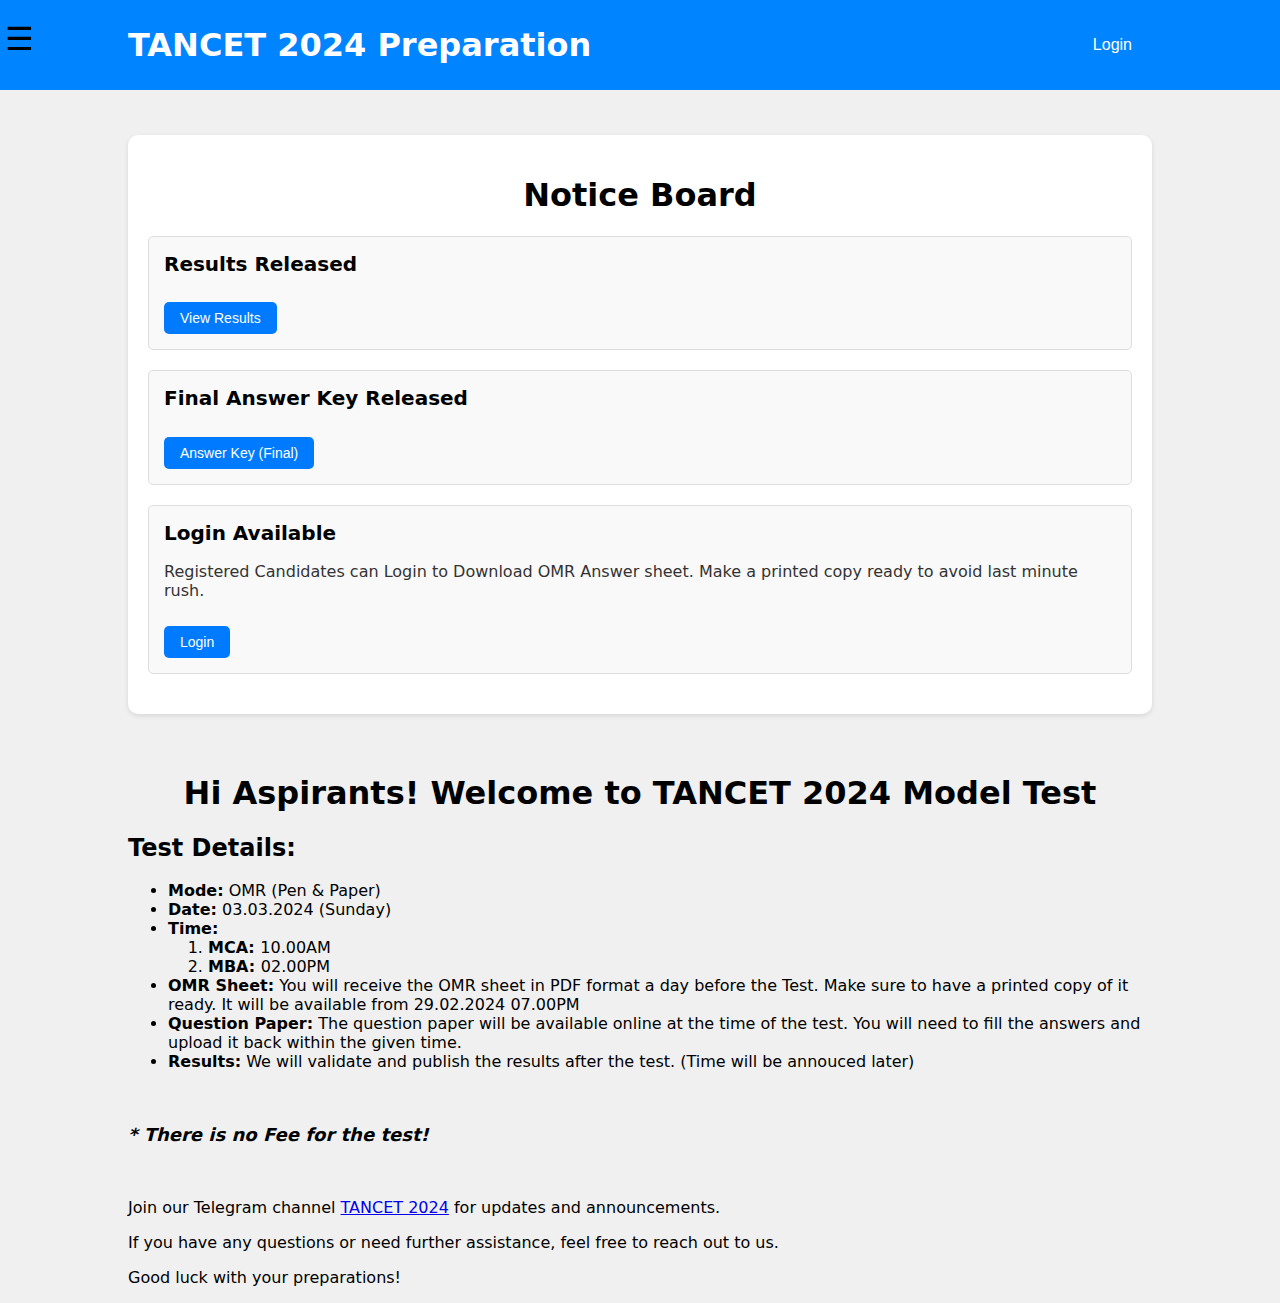
<file: index.html>
<!DOCTYPE html>
<html lang="en">
  <head>
    <meta charset="UTF-8" />
    <meta name="viewport" content="width=device-width, initial-scale=1.0" />
    <title>TANCET 2024 Preparation</title>
    <style>
      body {
        font-family: Arial, sans-serif;
        margin: 0;
        padding: 0;
        background-color: #f0f0f0;
      }

      .container {
        margin: 20px auto;
        background-color: #fff;
        border-radius: 10px;
        box-shadow: 0 2px 5px rgba(0, 0, 0, 0.1);
        padding: 20px;
      }

      h1 {
        text-align: center;
      }

      .notice {
        margin-bottom: 20px;
        padding: 15px;
        border: 1px solid #ddd;
        border-radius: 5px;
        background-color: #f9f9f9;
      }

      .notice h2 {
        margin-top: 0;
        font-size: 20px;
      }

      .notice p {
        margin-top: 5px;
        color: #333;
      }

      .notice .date {
        color: #777;
        font-size: 14px;
      }

      .btn {
        display: inline-block;
        padding: 8px 16px;
        margin-top: 10px;
        font-size: 14px;
        color: #fff;
        background-color: #007bff;
        border: none;
        border-radius: 5px;
        cursor: pointer;
        text-decoration: none;
        transition: background-color 0.3s;
      }

      .btn:hover {
        background-color: #0056b3;
      }
    </style>
    <link rel="stylesheet" href="style.css" />
    <script async src="https://www.googletagmanager.com/gtag/js?id=G-YSCTYEPFX7"></script>
    <script>
      window.dataLayer = window.dataLayer || []
      function gtag() {
        dataLayer.push(arguments)
      }
      gtag('js', new Date())

      gtag('config', 'G-YSCTYEPFX7')
    </script>
  </head>
  <body>
    <nav>
      <h1 style="cursor: pointer" onclick="window.location.href ='/index.html'">TANCET 2024 Preparation</h1>
      <div id="navMenu">
        <button id="navLogin" class="loginBtn">Login</button>
        <button id="navLogout" class="logoutBtn" style="display: none">Logout</button>
        <!-- <a href="#form" class="btn">Register</a> -->
      </div>
      <!-- Initially hidden -->
    </nav>
    <div class="sidebar" id="sidebar" style="left: -100%">
      <ul>
        <button onclick="window.location.href='/'">Home</button>
        <button onclick="window.location.href = '/dashboard.html'">Dashboard</button>
        <!-- <button onclick="window.location.href = '/upload.html'">Upload Answer Sheet</button> -->
        <button onclick="window.location.href = '/answerkey.html'">Final Answer key</button>
        <button class="logoutBtn" onclick="localStorage.removeItem('token'); window.location.reload()">Log out</button>
      </ul>
    </div>

    <div class="hamburger" id="hamburger">&#9776;</div>

    <main>
      <div class="container">
        <h1>Notice Board</h1>
        <div class="notice">
          <h2>Results Released</h2>

          <button class="btn" onclick="window.location.href='/dashboard.html'">View Results</button>
        </div>
        <div class="notice">
          <h2>Final Answer Key Released</h2>

          <button class="btn" onclick="window.location.href='/answerkey.html'">Answer Key (Final)</button>
        </div>
        <!-- <div class="notice">
          <h2>Answer Key and Results:</h2>
          <p>
            Tenatative Answer Key will be published today (03.03.2024) evening 06.00 PM.. You can check and appeal upto tonight 10.00 PM.
            We'll finalise the answer key by tomorrow (04.03.2024) and publish results on or before wednesday (Tentative).
          </p>
          <button class="btn" onclick="window.location.href='/answerkey.html'">Answer Key (Tenatative)</button>

        </div> -->
        <!-- <div class="notice">
          <h2>Upload OMR Answer Sheet</h2>

          <button class="btn" onclick="window.location.href='/upload.html'">Upload</button>
        </div> -->
        <!-- <div class="notice">
          <h2>Download Question Paper</h2>

          <button class="btn" onclick="window.location.href='/dashboard.html'">Download</button>
        </div> -->
        <div class="notice">
          <h2>Login Available</h2>
          <p>Registered Candidates can Login to Download OMR Answer sheet. Make a printed copy ready to avoid last minute rush.</p>
          <button class="btn" onclick="window.location.href='/login.html'">Login</button>
        </div>
        <!-- <div class="notice">
          <h2>Register for Mock Test</h2>
          <a href="https://docs.google.com/forms/d/13WVM9GJ92FwRp2f0o02ZOV4ViilZ4PF4UUsXsHsjCIc/viewform?edit_requested=true#responses" class="btn" target="_blank">Register</a>
        </div> -->
      </div>
      <br />
      <h1>Hi Aspirants! Welcome to TANCET 2024 Model Test</h1>

      <h2>Test Details:</h2>
      <ul>
        <li><strong>Mode:</strong> OMR (Pen & Paper)</li>
        <li><strong>Date:</strong> 03.03.2024 (Sunday)</li>
        <li>
          <strong>Time:</strong>
          <ol>
            <li><strong>MCA: </strong>10.00AM</li>
            <li><strong>MBA: </strong>02.00PM</li>
          </ol>
        </li>
        <li>
          <strong>OMR Sheet:</strong> You will receive the OMR sheet in PDF format a day before the Test. Make sure to have a printed copy
          of it ready. It will be available from 29.02.2024 07.00PM
        </li>
        <li>
          <strong>Question Paper:</strong> The question paper will be available online at the time of the test. You will need to fill the
          answers and upload it back within the given time.
        </li>
        <li><strong>Results:</strong> We will validate and publish the results after the test. (Time will be annouced later)</li>
      </ul>
      <br />
      <p style="font-size: 18px">
        <em><strong>* There is no Fee for the test!</strong></em>
      </p>
      <br />

      <p>Join our Telegram channel <a href="https://t.me/tancet_2024">TANCET 2024</a> for updates and announcements.</p>
      <p>If you have any questions or need further assistance, feel free to reach out to us.</p>
      <p>Good luck with your preparations!</p>
      <!-- <iframe id="form" src="https://docs.google.com/forms/d/e/1FAIpQLSf2UNvKvsd-eCkwQL3_clIX_fkGwlLV8aaYsGwOVo7-M7EtJg/viewform?embedded=true" frameborder="0" marginheight="0" marginwidth="0">Loading…</iframe> -->
    </main>

    <script>
      // JavaScript to toggle sidebar visibility on mobile
      document.addEventListener('DOMContentLoaded', function () {
        const hamburger = document.getElementById('hamburger')
        const sidebar = document.getElementById('sidebar')
        hamburger.addEventListener('click', function () {
          sidebar.style.left = sidebar.style.left === '-100%' ? '0' : '-100%'
        })

        // Check if user is logged in and show appropriate button
        const token = localStorage.getItem('token')
        const navLogin = document.getElementById('navLogin')
        const navLogout = document.getElementById('navLogout')
        const sideBarLogin = document.getElementById('sideBarLogin')
        const sideBarLogout = document.getElementById('sideBarLogout')

        // Add event listener to the login button
        const loginBtns = document.querySelectorAll('.loginBtn')
        loginBtns.forEach(function (loginBtn) {
          loginBtn.addEventListener('click', function () {
            window.location.href = '/login.html' // Redirect to the login page
          })
        })

        // Add event listener to the logout button
        const logoutBtns = document.querySelectorAll('.logoutBtn')
        logoutBtns.forEach(function (logoutBtn) {
          logoutBtn.addEventListener('click', function () {
            console.log('logout')
            localStorage.removeItem('token') // Remove token from local storage
            window.location.reload() // Reload the page
          })
        })
      })

      if (token) {
        // User is logged in
        navLogin.style.display = 'none'
        navLogout.style.display = 'inline-block'
        sideBarLogin.style.display = 'none'
        sideBarLogout.style.display = 'inline-block'
      } else {
        // User is not logged in
        navLogin.style.display = 'inline-block'
        navLogout.style.display = 'none'
        sideBarLogin.style.display = 'inline-block'
        sideBarLogout.style.display = 'none'
      }
    </script>
  </body>
</html>
</file>
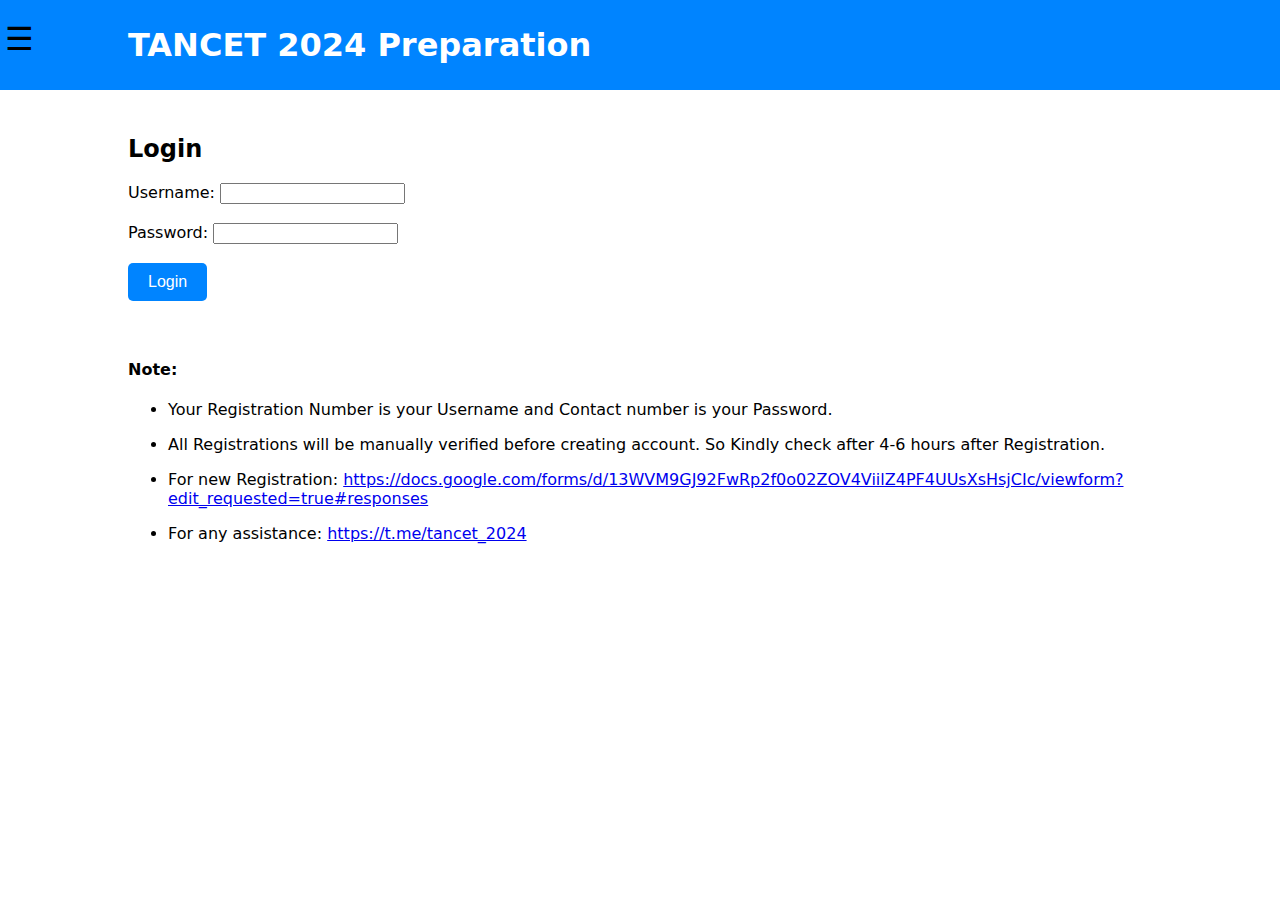
<file: answerkey.html>
<!DOCTYPE html>
<html lang="en">
  <head>
    <meta charset="UTF-8" />
    <meta name="viewport" content="width=device-width, initial-scale=1.0" />
    <title>Answer Key</title>
    <link rel="stylesheet" href="style.css" />
    <style>
      #appeal {
        background-color: #32cd32;
        color: #fff;
      }
      #appeal:hover {
        background-color: #228b22;
      }
    </style>
  </head>
  <body>
    <nav>
      <h1 style="cursor: pointer" onclick="window.location.href ='/index.html'">TANCET 2024 Preparation</h1>
      <div id="navMenu">
        <button onclick="window.location.href = '/dashboard.html'">Dashboard</button>
      </div>
      <!-- Initially hidden -->
    </nav>

    <div class="sidebar" id="sidebar" style="left: -100%">
      <ul>
        <button onclick="window.location.href='/'">Home</button>
        <button onclick="window.location.href = '/dashboard.html'">Dashboard</button>
        <button onclick="window.location.href = '/answerkey.html'">Final Answer key</button>
        <button class="logoutBtn" onclick="localStorage.removeItem('token'); window.location.reload()">Log out</button>
        <button onclick="window.location.href = '/upload.html'">Upload Answer Sheet</button>
      </ul>
    </div>

    <div class="hamburger" id="hamburger">&#9776;</div>

    <main>
      <h1>Final Answer Key</h1>

      <button onclick="window.location.href = 'https://drive.google.com/file/d/1z0lg-oLrF7bMfZlhv2DqvnTF6glkfytQ/view?usp=sharing'">
        Answer Key - MCA
      </button>
      <br /><br />
      <button onclick="window.location.href = 'https://drive.google.com/file/d/1xuWlkwGABzK6B3m16qRSR1yRA_0qwOp8/view?usp=drive_link'">
        Answer Key - MBA
      </button>
      <br /><br /><br />
      <!-- <button id="appeal">Appeal</button> -->
    </main>
    <script>
      const hamburger = document.getElementById('hamburger')
      const sidebar = document.getElementById('sidebar')
      hamburger.addEventListener('click', function () {
        sidebar.style.left = sidebar.style.left === '-100%' ? '0' : '-100%'
      })

      const token = localStorage.getItem('token')
      if (!token) {
        // If token is not found, redirect to the login page
        window.location.href = '/login.html'
      }

      // Validate user authentication by sending token to the dashboard endpoint
      fetch('https://tancet-api.vercel.app/dashboard', {
        method: 'GET',
        headers: {
          'Content-Type': 'application/json',
          Authorization: token,
        },
      })
        .then((response) => response.json())
        .then((data) => {
          if (!data.success) {
            // If authentication fails, remove token and redirect to login page
            localStorage.removeItem('token')
            window.location.href = '/login.html'
          } else {
            const name = data.name
            const rno = data.rno

            const button = document.getElementById('appeal')
            button.addEventListener('click', function () {
              window.location.href = `https://docs.google.com/forms/d/e/1FAIpQLScNSPAugtSivnnfW_Wi-CbZEmLhQRTzheRE9ovEBSyaqsFwrA/viewform?usp=pp_url&entry.2054614620=${rno}&entry.2067831361=${name}`
            })
          }
        })
    </script>
  </body>
</html>
</file>
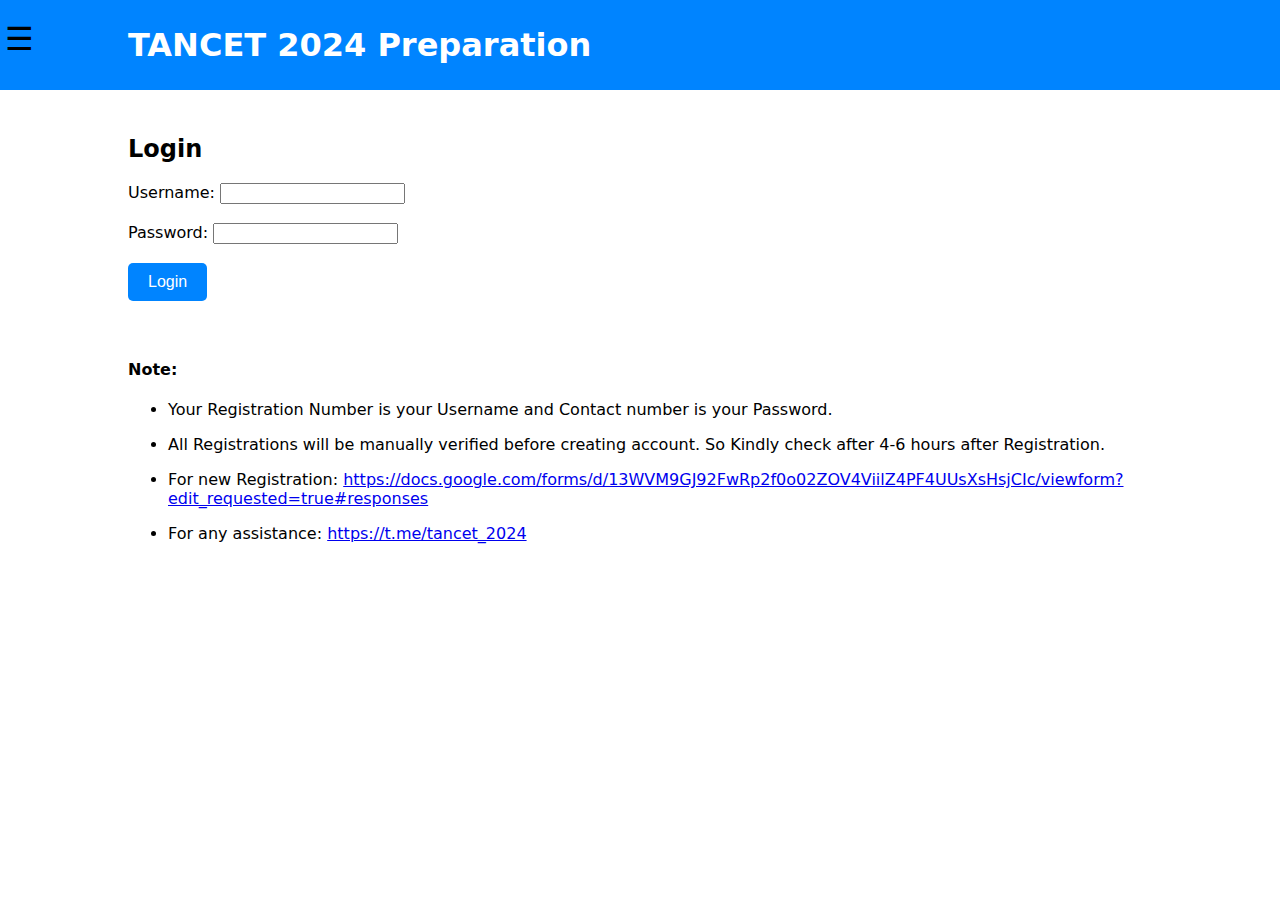
<file: dashboard.html>
<!DOCTYPE html>
<html lang="en">
  <head>
    <meta charset="UTF-8" />
    <meta name="viewport" content="width=device-width, initial-scale=1.0" />
    <title>Dashboard</title>
    <link rel="stylesheet" href="style.css" />
    <style>
      .logoutBtn {
        background-color: rgb(255, 0, 0);
      }
      .logoutBtn:hover {
        background-color: rgb(183, 0, 0);
      }
      .qnBtn {
        padding: 10px 20px;
        border: none;
        border-radius: 5px;
        cursor: pointer;
        transition: background-color 0.3s;
        display: none;
      }

      .gnBtn,
      .qnBtn.enabled {
        background-color: #32cd32;
        color: #fff;
      }

      .qnBtn.visible {
        display: block;
      }

      .qnBtn.disabled {
        background-color: #b0ffb0;
        color: #999;
        cursor: not-allowed;
      }

      .gnBtn:hover,
      .qnBtn.enabled:hover {
        background-color: #228b22;
      }
      table {
        width: 100%;
        border-collapse: collapse;
        margin-top: 20px;
      }
      th,
      td {
        border: 1px solid #dddddd;
        padding: 8px;
        text-align: center;
      }
      th {
        background-color: #f2f2f2;
      }
      tr:nth-child(even) {
        background-color: #f2f2f2;
      }
      tr:hover {
        background-color: #dddddd;
      }
    </style>
  </head>
  <body>
    <nav>
      <h1 style="cursor: pointer" onclick="window.location.href ='/index.html'">TANCET 2024 Preparation</h1>

      <div id="navMenu">
        <button onclick="window.location.href = '/dashboard.html'">Dashboard</button>
      </div>
      <!-- Initially hidden -->
    </nav>
    <div class="sidebar" id="sidebar" style="left: -100%">
      <ul>
        <button onclick="window.location.href='/'">Home</button>
        <button onclick="window.location.href = '/dashboard.html'">Dashboard</button>
        <!-- <button onclick="window.location.href = '/upload.html'">Upload Answer Sheet</button> -->
        <button onclick="window.location.href = '/answerkey.html'">Final Answer key</button>
        <button class="logoutBtn" onclick="localStorage.removeItem('token'); window.location.reload()">Log out</button>
      </ul>
    </div>

    <div class="hamburger" id="hamburger">&#9776;</div>

    <main>
      <h1>Welcome to the Dashboard</h1>
      <div id="userDetails">
        <!-- User details will be displayed here -->
      </div>
      <br />

      <button id="mcaQn" class="qnBtn disabled">Download Question Paper [MCA]</button><br />
      <button id="mbaQn" class="qnBtn disabled">Download Question Paper [MBA]</button>
      <br /><br />
      <div id="tableContainer">
        <h2>Marksheet</h2>
        <table id="marksTable" style="text-align: center">
          <thead>
            <tr>
              <th>Exam</th>
              <th>Positive Score</th>
              <th>Negative Score</th>
              <th>Bonus</th>
              <th>Actual Score</th>
              <th>Rank</th>
              <th>Percentile</th>
              <th>Total no of candidates appeared</th>
            </tr>
          </thead>
          <tbody>
            <tr id="mcaRow">
              <td>MCA</td>
              <td id="mcaPositive"></td>
              <td id="mcaNegative"></td>
              <td id="mcaBonus"></td>

              <td id="mcaScore"></td>
              <td id="mcaRank"></td>
              <td id="mcaPercentile"></td>
              <td id="mcaTotalAppeared">62</td>
            </tr>
            <tr id="mbaRow">
              <td>MBA</td>

              <td id="mbaPositive"></td>
              <td id="mbaNegative"></td>
              <td id="mbaBonus"></td>

              <td id="mbaScore"></td>
              <td id="mbaRank"></td>
              <td id="mbaPercentile"></td>
              <td id="mbaTotalAppeared">111</td>
            </tr>
          </tbody>
        </table>
        <p style="color: red"><i>*Bonus marks are full marks given for Questions with no suitable answer in the options or if the question is in correct</i></p>
      </div>
      <br />
      <br />
      <h3 style="color: darkcyan; text-align: center">Success is the cumulation of your everyday efforts</h3>
      <br />
      <button class="gnBtn" onclick="window.location.href='/MarksComparision.html'">View Result Comparision</button>
      <br />
      <br/>
      <button
        class="logoutBtn"
        onclick="localStorage.removeItem('token'); // Remove token from local storage
    window.location.reload()"
      >
        Log out
      </button>
    </main>

    <script>
      const hamburger = document.getElementById('hamburger')
      const sidebar = document.getElementById('sidebar')
      hamburger.addEventListener('click', function () {
        sidebar.style.left = sidebar.style.left === '-100%' ? '0' : '-100%'
      })
      const token = localStorage.getItem('token')
      if (!token) {
        // If token is not found, redirect to the login page
        window.location.href = '/login.html'
      }

      var now = new Date()
      console.log(now)
      var targetTime1 = new Date()
      targetTime1.setHours(9, 58, 30, 0)
      var delay1 = targetTime1 - now

      var targetTime2 = new Date()
      targetTime2.setHours(2, 28, 30, 0)
      var delay2 = targetTime2 - now

      // Call enableButton function after the calculated delay
      if (delay1 < 0) {
        enableButton('mcaQn')
      } else {
        setTimeout(() => enableButton('mcaQn'), delay1)
      }

      if (delay2 < 0) {
        enableButton('mbaQn')
      } else {
        setTimeout(() => enableButton('mbaQn'), delay2)
      }

      function enableButton(id) {
        var button = document.getElementById(id)
        button.classList.remove('disabled')
        button.classList.add('enabled')
        button.disabled = false

        if (id == 'mcaQn') {
          button.addEventListener('click', function () {
            window.location.href = 'https://drive.google.com/drive/folders/17KrcpEnkjlKQ0mHt_d_AG5ys4BJw-qQi?usp=drive_link'
          })
        } else if (id == 'mbaQn') {
          button.addEventListener('click', function () {
            window.location.href = 'https://drive.google.com/drive/folders/16Xn8DlrljFWT0Fc_fAaX9SMlqHCATZCy?usp=drive_link'
          })
        }
      }

      // Fetch user details using the token
      fetch('https://tancet-api.vercel.app/dashboard', {
        method: 'GET',
        headers: {
          'Content-Type': 'application/json',
          Authorization: token,
        },
      })
        .then((response) => response.json())
        .then((data) => {
          if (data.success) {
            const userDetails = data
            // const rno
            // const username = userDetails.username // Extract username from the fetched data
            // Display user details on the page
            document.getElementById('userDetails').innerHTML = `
      <p>Name: ${userDetails.name}</p>
      <p>Register Number: ${userDetails.rno}</p>
      <p>Course(s): ${
        userDetails.courseid === 1 ? 'MCA' : userDetails.courseid === 2 ? 'MBA' : userDetails.courseid === 3 ? 'MCA, MBA' : 'Unknown'
      }</p>
      <!-- Add more user details here -->
    `
            // if (userDetails.courseid == 1) {
            //   document.getElementById('mcaQn').classList.add('visible')
            // } else if (userDetails.courseid == 2) {
            //   document.getElementById('mbaQn').classList.add('visible')
            // } else if (userDetails.courseid == 3) {
            //   document.getElementById('mcaQn').classList.add('visible')
            //   document.getElementById('mbaQn').classList.add('visible')
            // }

            console.log(userDetails.rno + userDetails.courseid)
            fetch(`https://tancet-api.vercel.app/marks?rno=${userDetails.rno}&courseid=${userDetails.courseid}`)
              .then((response) => {
                if (!response.ok) {
                  throw new Error('Network response was not ok')
                }
                return response.json()
              })
              .then((data) => {
                const mca = data[0].mca !== -1 ? data[0].mca : null
                const mba = data[1].mba !== -1 ? data[1].mba : null

                // console.log('Total marks for MCA:', mca)
                // console.log('Total marks for MBA:', mba)

                if (mca) {
                  updateTableCells('mca', mca)
                } else {
                  setTableCellsToNil('mca')
                  console.log('MCA data not found')
                }

                if (mba) {
                  const mbaData = data.mba
                  updateTableCells('mba', mba)
                } else {
                  setTableCellsToNil('mba')
                  console.log('MBA data not found')
                }
              })
              .catch((error) => {
                console.error('Error fetching marks data:', error)
              })
          } else {
            // Redirect to login page if not authenticated
            localStorage.removeItem('token')
            window.location.href = '/login.html'
          }
        })
        .catch((error) => console.error('Error fetching user details:', error))

      function updateTableCells(exam, data) {
        const prefix = exam === 'mca' ? 'mca' : 'mba'
        const marks = data.marks
        const row = document.getElementById(`${prefix}Row`)

        row.cells[1].textContent = marks.positive !== -1 ? marks.positive : 'nil'
        row.cells[2].textContent = marks.negative !== -1 ? marks.negative : 'nil'
        row.cells[3].textContent = marks.bonus !== -1 ? marks.bonus : 'nil'
        row.cells[4].textContent = marks.total !== -1 ? marks.total : 'nil'
        row.cells[5].textContent = data.rank !== -1 ? data.rank : 'nil'
        row.cells[6].textContent = data.percentile.toFixed(2) !== -1 ? data.percentile.toFixed(2) : 'nil'
      }

      function setTableCellsToNil(exam) {
        const prefix = exam === 'mca' ? 'mca' : 'mba'
        const row = document.getElementById(`${prefix}Row`)

        for (let i = 1; i <= 6; i++) {
          row.cells[i].textContent = '-'
        }
      }
    </script>
  </body>
</html>
</file>
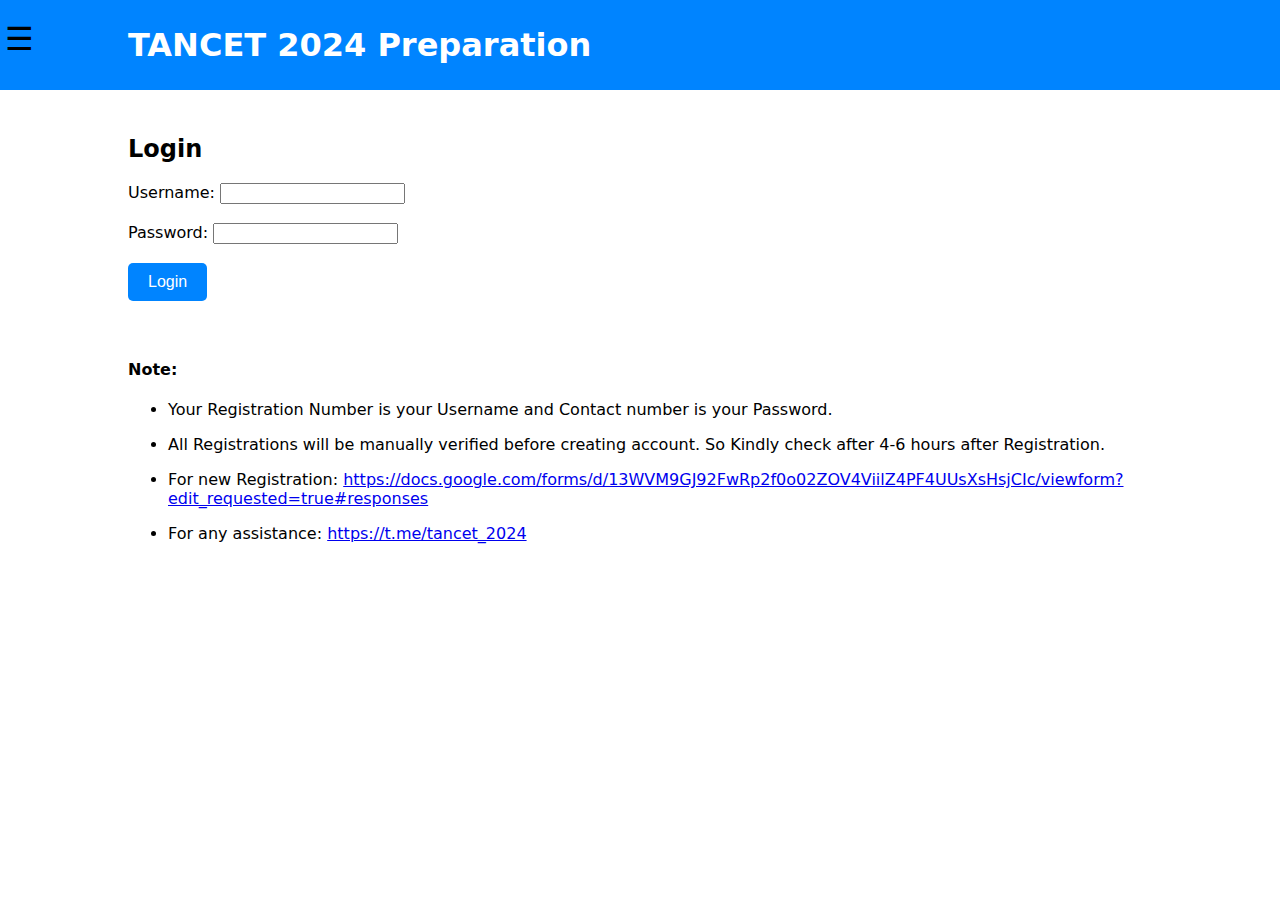
<file: login.html>
<!DOCTYPE html>
<html lang="en">
  <head>
    <meta charset="UTF-8" />
    <meta name="viewport" content="width=device-width, initial-scale=1.0" />
    <title>Login</title>
    <link rel="stylesheet" href="style.css" />
  </head>
  <body>
    <nav>
      <h1 style="cursor: pointer" onclick="window.location.href ='/index.html'">TANCET 2024 Preparation</h1>
    </nav>
    <div class="sidebar" id="sidebar" style="left: -100%">
      <ul>
        <button onclick="window.location.href='/'">Home</button>
        <button onclick="window.location.href = '/dashboard.html'">Dashboard</button>
        <button onclick="window.location.href = '/upload.html'">Upload Answer Sheet</button>
        <button class="logoutBtn" onclick="localStorage.removeItem('token'); window.location.reload()">Log out</button>
      </ul>
    </div>

    <div class="hamburger" id="hamburger">&#9776;</div>

    <main>
      <h2>Login</h2>
      <form id="loginForm">
        <label for="username">Username:</label>
        <input type="text" id="username" name="username" required /><br /><br />
        <label for="password">Password:</label>
        <input type="password" id="password" name="password" required /><br /><br />
        <button type="submit">Login</button>
      </form>
      <br />
      <div id="message" style="color: red"></div>

      <br />
      <h4>Note:</h4>
      <ul>
        <li><p>Your Registration Number is your Username and Contact number is your Password.</p></li>
        <li>
          <p>All Registrations will be manually verified before creating account. So Kindly check after 4-6 hours after Registration.</p>
        </li>
        <li>
          <p>
            For new Registration:
            <a href="https://docs.google.com/forms/d/13WVM9GJ92FwRp2f0o02ZOV4ViilZ4PF4UUsXsHsjCIc/viewform?edit_requested=true#responses"
              >https://docs.google.com/forms/d/13WVM9GJ92FwRp2f0o02ZOV4ViilZ4PF4UUsXsHsjCIc/viewform?edit_requested=true#responses</a
            >
          </p>
        </li>
        <li>
          <p>For any assistance: <a href="https://t.me/tancet_2024">https://t.me/tancet_2024</a></p>
        </li>
      </ul>
    </main>

    <script>
      const hamburger = document.getElementById('hamburger')
      const sidebar = document.getElementById('sidebar')
      hamburger.addEventListener('click', function () {
        sidebar.style.left = sidebar.style.left === '-100%' ? '0' : '-100%'
      })

      document.getElementById('loginForm').addEventListener('submit', function (event) {
        event.preventDefault()

        var username = document.getElementById('username').value
        var password = document.getElementById('password').value

        // Send username and password to server
        fetch('https://tancet-api.vercel.app/login', {
          method: 'POST',
          headers: {
            'Content-Type': 'application/json',
          },
          body: JSON.stringify({ username: username, password: password }),
        })
          .then((response) => response.json())
          .then((data) => {
            if (data.success) {
              localStorage.setItem('token', data.token)
              window.location.href = '/dashboard.html'
            } else {
              document.getElementById('message').innerText = 'Invalid username or password'
            }
          })
          .catch((error) => {
            console.error('Error:', error)
          })
      })
    </script>
  </body>
</html>
</file>
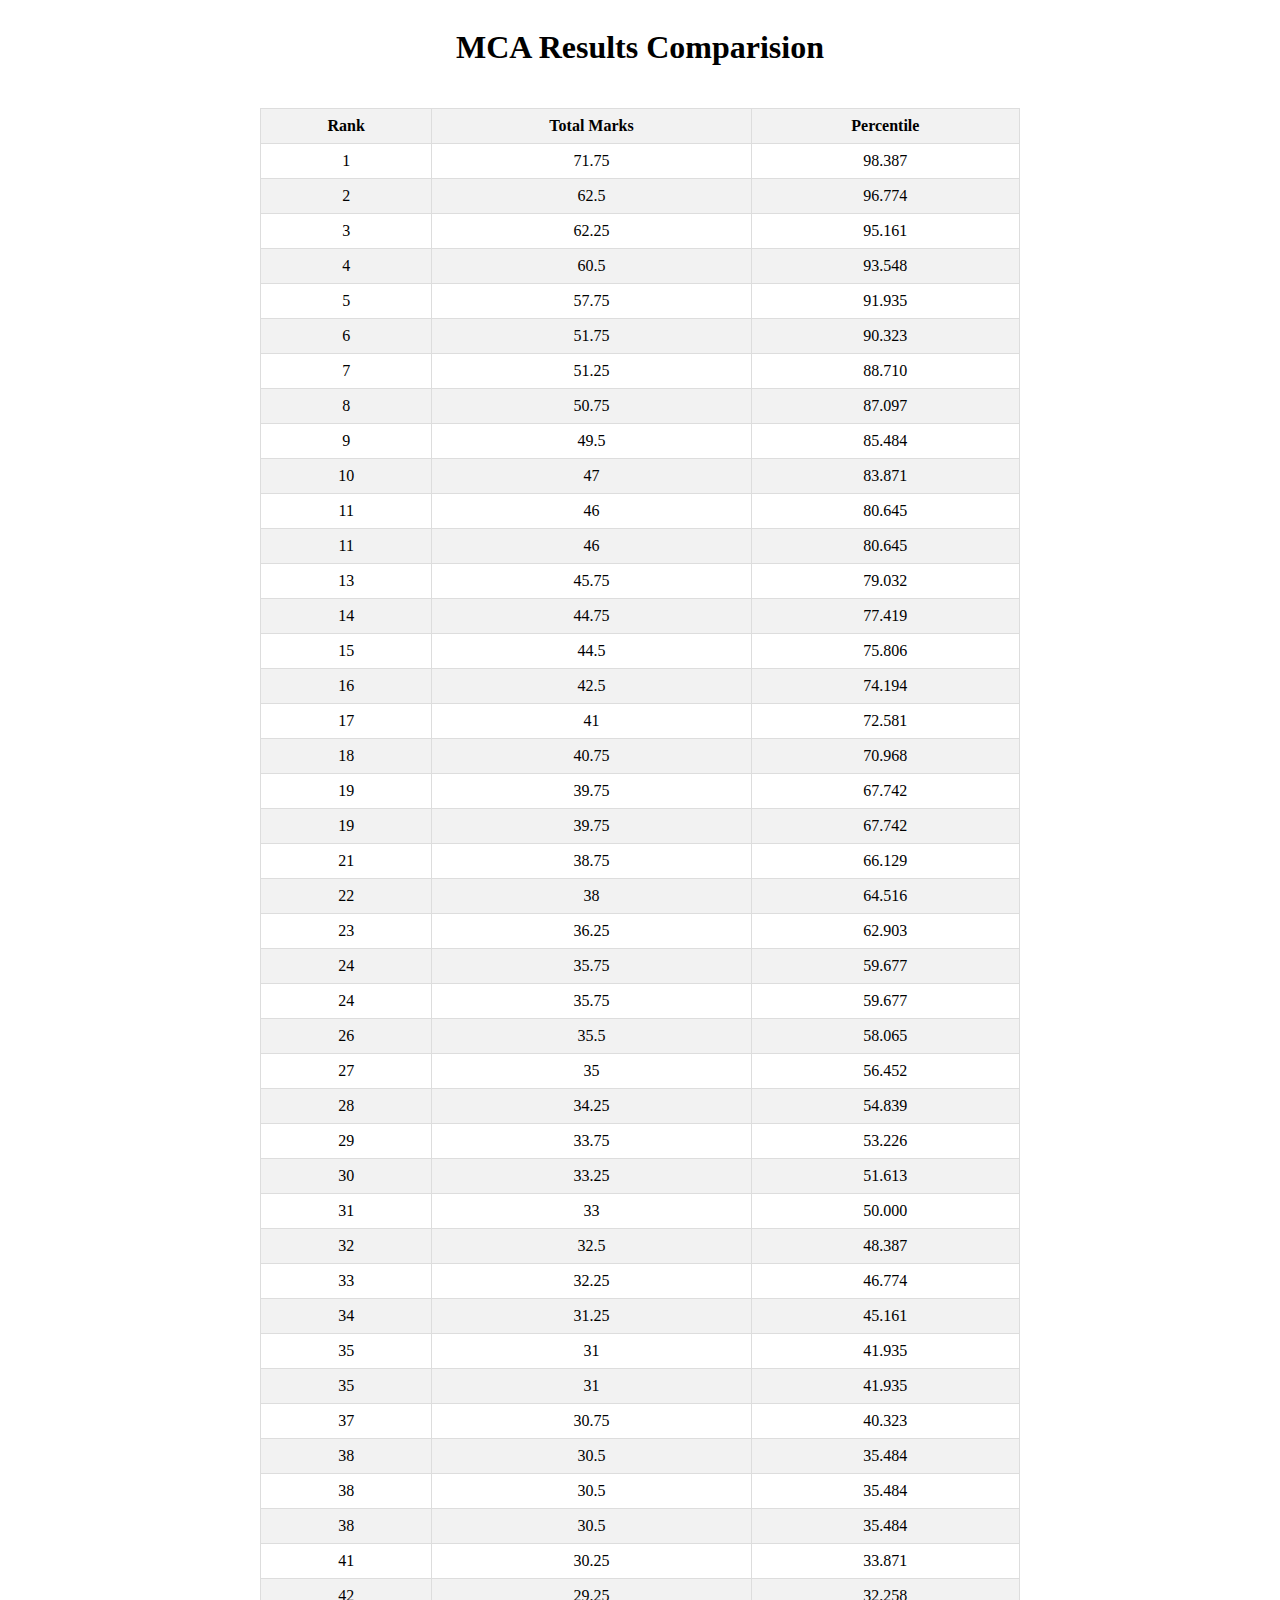
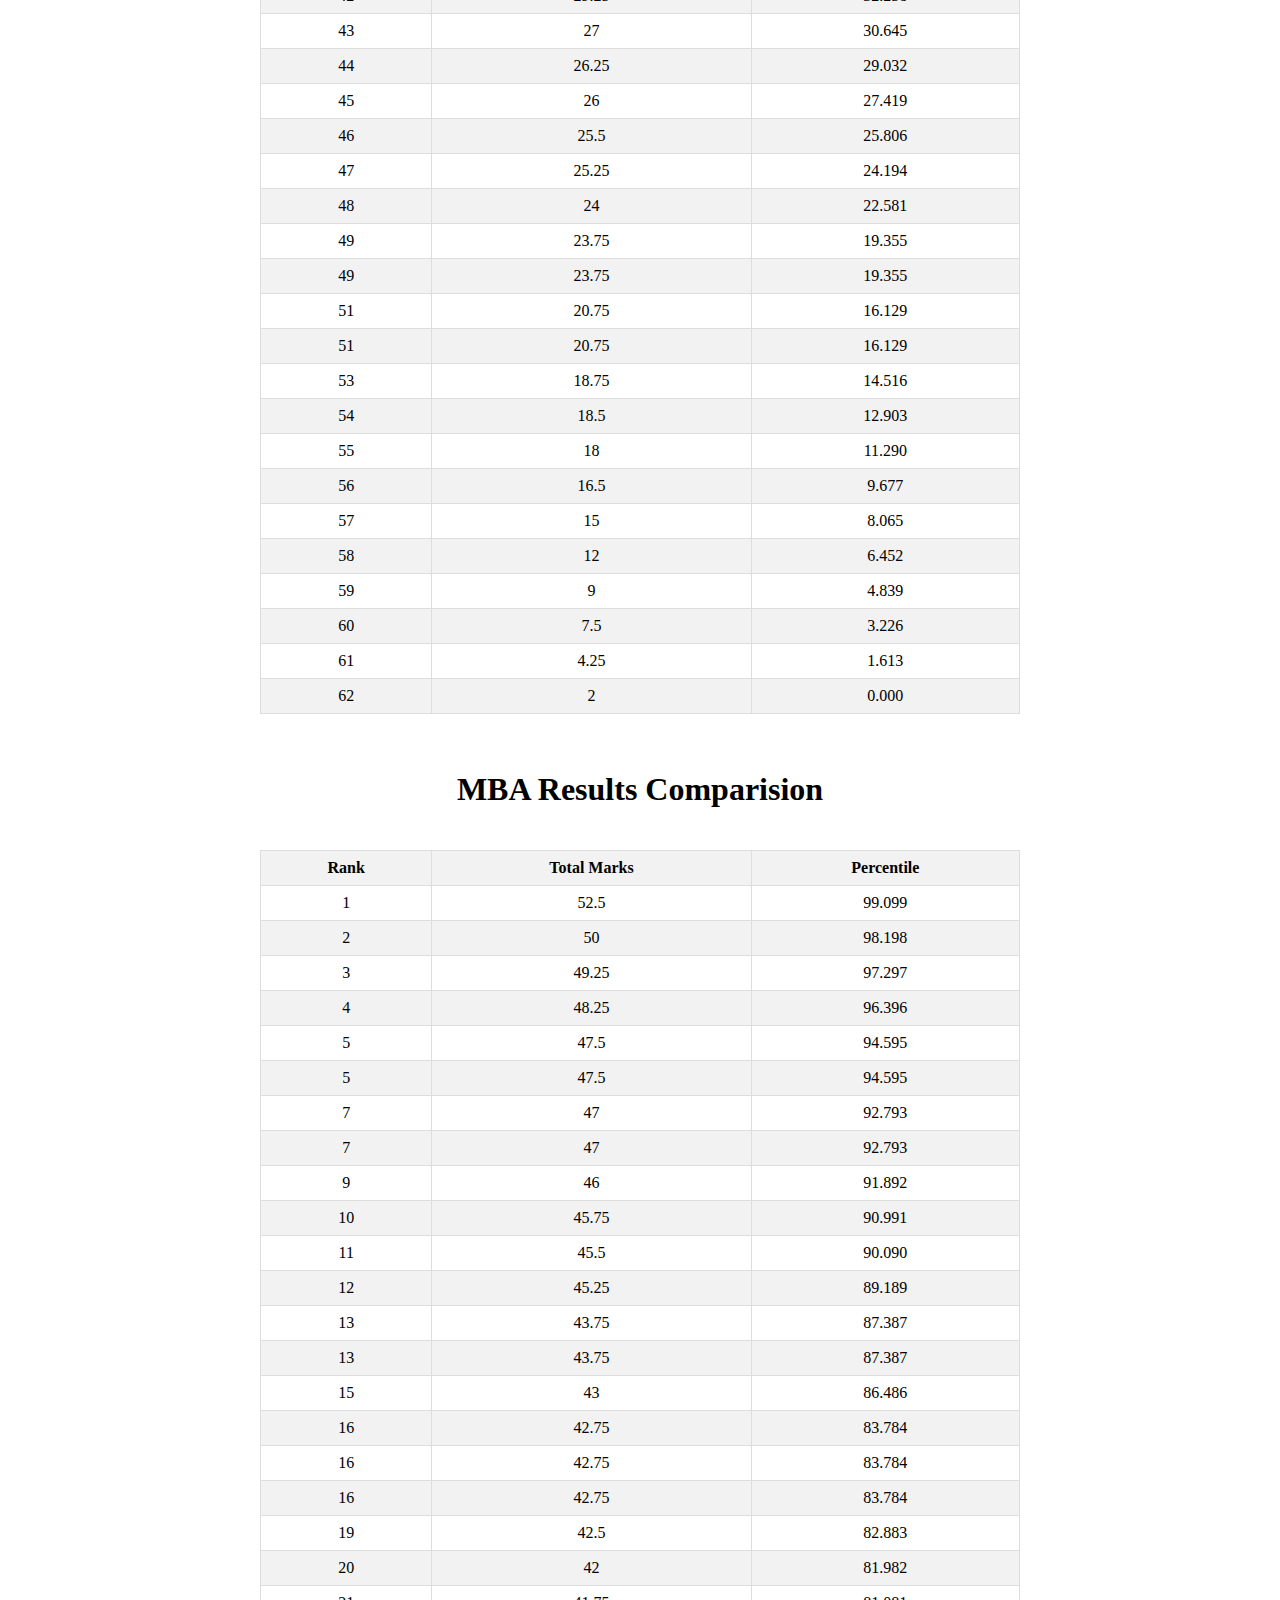
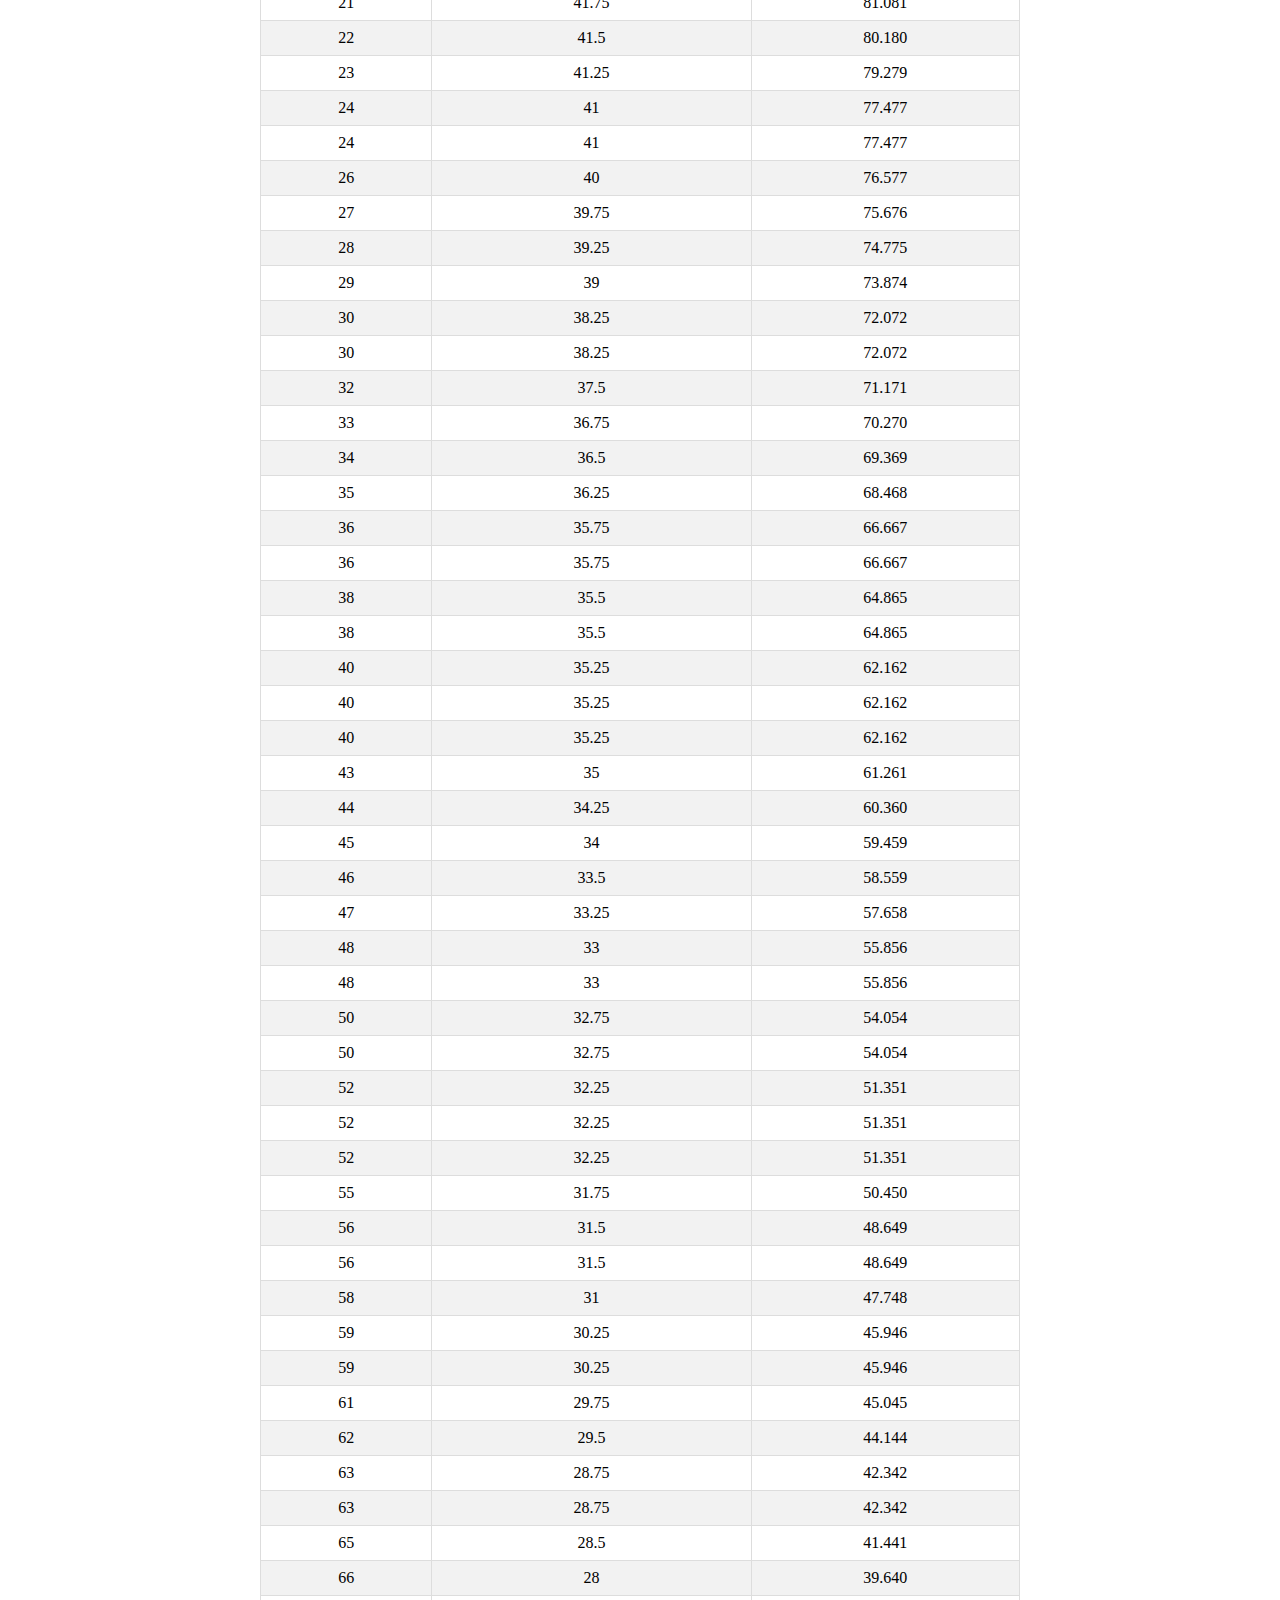
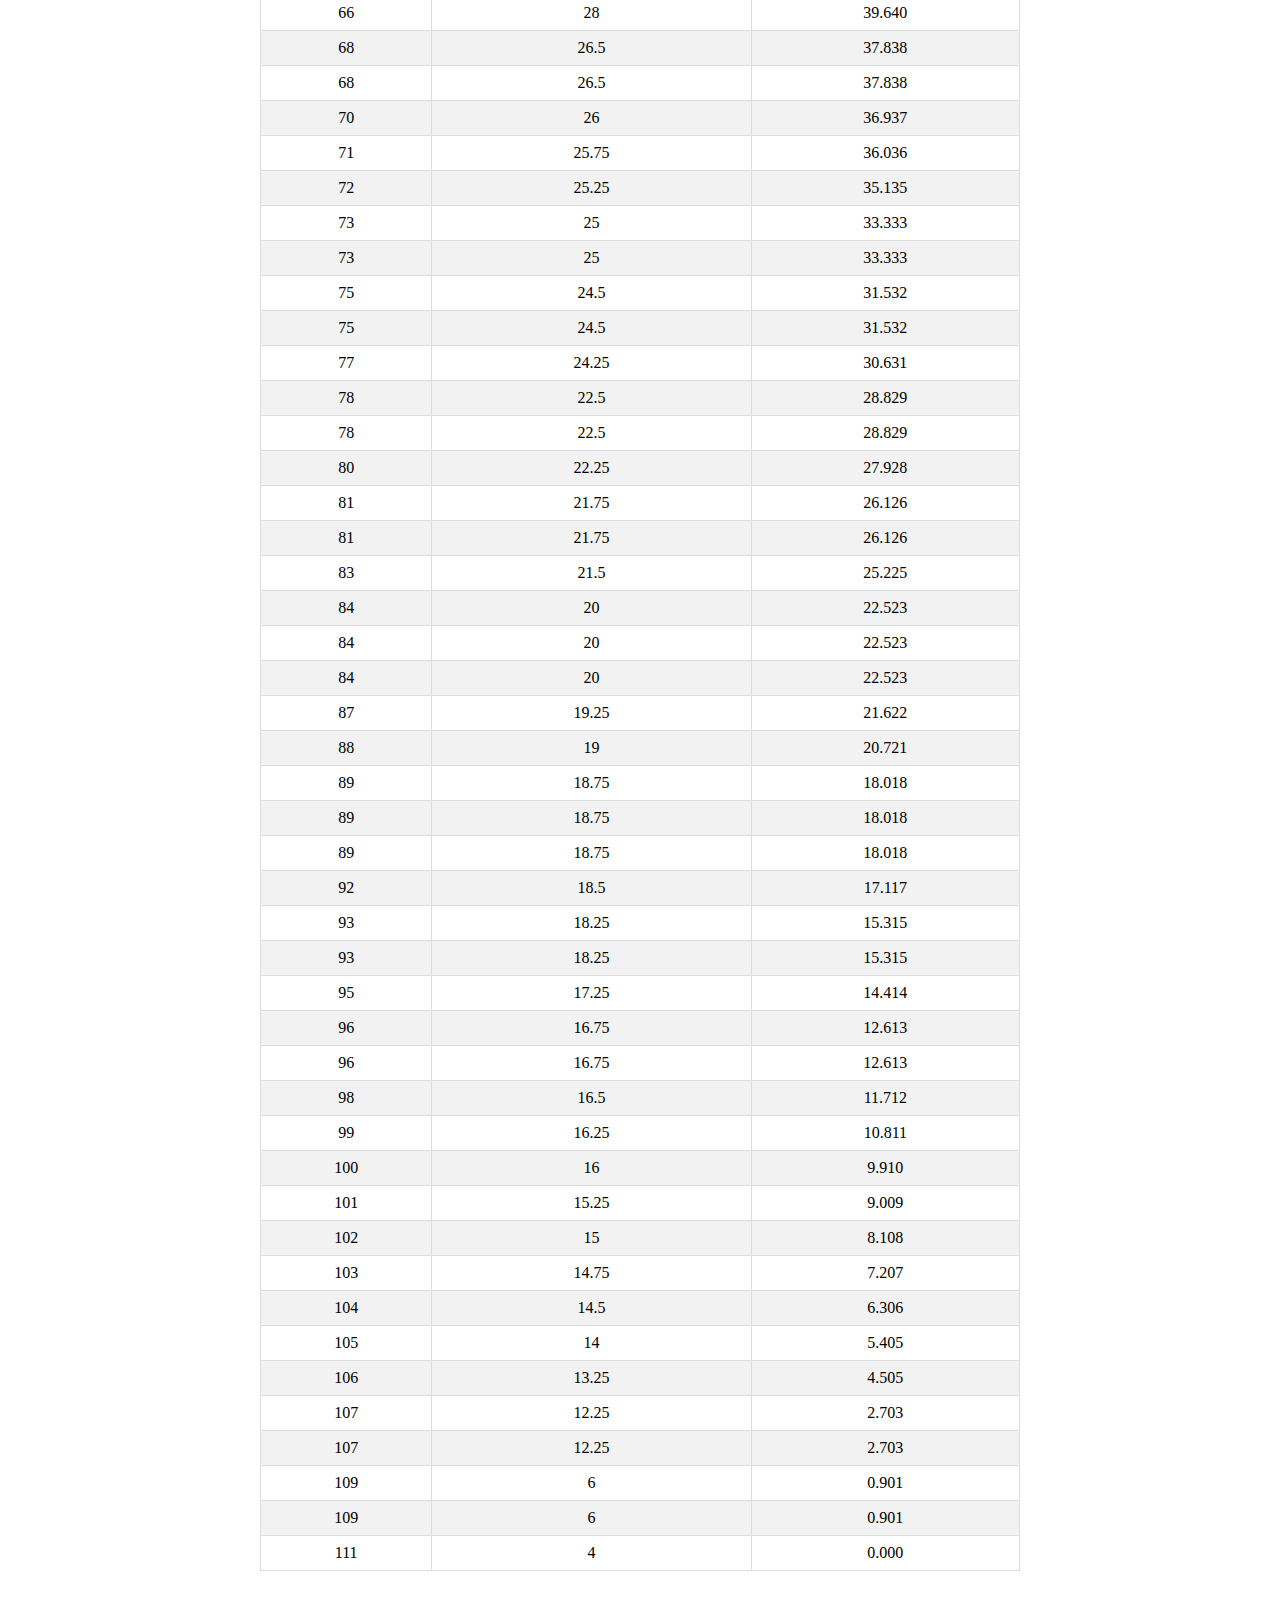
<file: MarksComparision.html>
<!DOCTYPE html>
<html lang="en">
<head>
    <meta charset="UTF-8">
    <meta name="viewport" content="width=device-width, initial-scale=1.0">
    <title>Result Comparision</title>
    <style>
        table {
        width: 90%;
        max-width: 760px;
        border-collapse: collapse;
        margin-top: 20px;
      }
      th,
      td {
        border: 1px solid #dddddd;
        padding: 8px;
        text-align: center;
      }
      th {
        background-color: #f2f2f2;
      }
      tr:nth-child(even) {
        background-color: #f2f2f2;
      }
      tr:hover {
        background-color: #dddddd;
      }
    </style>
</head>
<body style="display: flex;align-items: center;flex-direction: column;">
    <h1>MCA Results Comparision</h1>
    <table id="dataTable1">
        <thead>
            <tr>
                <th>Rank</th>
                <th>Total Marks</th>
                <th>Percentile</th>
            </tr>
        </thead>
        <tbody><tr><td>1</td><td>71.75</td><td>98.387</td></tr><tr><td>2</td><td>62.5</td><td>96.774</td></tr><tr><td>3</td><td>62.25</td><td>95.161</td></tr><tr><td>4</td><td>60.5</td><td>93.548</td></tr><tr><td>5</td><td>57.75</td><td>91.935</td></tr><tr><td>6</td><td>51.75</td><td>90.323</td></tr><tr><td>7</td><td>51.25</td><td>88.710</td></tr><tr><td>8</td><td>50.75</td><td>87.097</td></tr><tr><td>9</td><td>49.5</td><td>85.484</td></tr><tr><td>10</td><td>47</td><td>83.871</td></tr><tr><td>11</td><td>46</td><td>80.645</td></tr><tr><td>11</td><td>46</td><td>80.645</td></tr><tr><td>13</td><td>45.75</td><td>79.032</td></tr><tr><td>14</td><td>44.75</td><td>77.419</td></tr><tr><td>15</td><td>44.5</td><td>75.806</td></tr><tr><td>16</td><td>42.5</td><td>74.194</td></tr><tr><td>17</td><td>41</td><td>72.581</td></tr><tr><td>18</td><td>40.75</td><td>70.968</td></tr><tr><td>19</td><td>39.75</td><td>67.742</td></tr><tr><td>19</td><td>39.75</td><td>67.742</td></tr><tr><td>21</td><td>38.75</td><td>66.129</td></tr><tr><td>22</td><td>38</td><td>64.516</td></tr><tr><td>23</td><td>36.25</td><td>62.903</td></tr><tr><td>24</td><td>35.75</td><td>59.677</td></tr><tr><td>24</td><td>35.75</td><td>59.677</td></tr><tr><td>26</td><td>35.5</td><td>58.065</td></tr><tr><td>27</td><td>35</td><td>56.452</td></tr><tr><td>28</td><td>34.25</td><td>54.839</td></tr><tr><td>29</td><td>33.75</td><td>53.226</td></tr><tr><td>30</td><td>33.25</td><td>51.613</td></tr><tr><td>31</td><td>33</td><td>50.000</td></tr><tr><td>32</td><td>32.5</td><td>48.387</td></tr><tr><td>33</td><td>32.25</td><td>46.774</td></tr><tr><td>34</td><td>31.25</td><td>45.161</td></tr><tr><td>35</td><td>31</td><td>41.935</td></tr><tr><td>35</td><td>31</td><td>41.935</td></tr><tr><td>37</td><td>30.75</td><td>40.323</td></tr><tr><td>38</td><td>30.5</td><td>35.484</td></tr><tr><td>38</td><td>30.5</td><td>35.484</td></tr><tr><td>38</td><td>30.5</td><td>35.484</td></tr><tr><td>41</td><td>30.25</td><td>33.871</td></tr><tr><td>42</td><td>29.25</td><td>32.258</td></tr><tr><td>43</td><td>27</td><td>30.645</td></tr><tr><td>44</td><td>26.25</td><td>29.032</td></tr><tr><td>45</td><td>26</td><td>27.419</td></tr><tr><td>46</td><td>25.5</td><td>25.806</td></tr><tr><td>47</td><td>25.25</td><td>24.194</td></tr><tr><td>48</td><td>24</td><td>22.581</td></tr><tr><td>49</td><td>23.75</td><td>19.355</td></tr><tr><td>49</td><td>23.75</td><td>19.355</td></tr><tr><td>51</td><td>20.75</td><td>16.129</td></tr><tr><td>51</td><td>20.75</td><td>16.129</td></tr><tr><td>53</td><td>18.75</td><td>14.516</td></tr><tr><td>54</td><td>18.5</td><td>12.903</td></tr><tr><td>55</td><td>18</td><td>11.290</td></tr><tr><td>56</td><td>16.5</td><td>9.677</td></tr><tr><td>57</td><td>15</td><td>8.065</td></tr><tr><td>58</td><td>12</td><td>6.452</td></tr><tr><td>59</td><td>9</td><td>4.839</td></tr><tr><td>60</td><td>7.5</td><td>3.226</td></tr><tr><td>61</td><td>4.25</td><td>1.613</td></tr><tr><td>62</td><td>2</td><td>0.000</td></tr></tbody>
    </table><br>
<br>
<h1>MBA Results Comparision</h1>
<table id="dataTable">
    <thead>
        <tr>
            <th>Rank</th>
            <th>Total Marks</th>
            <th>Percentile</th>
        </tr>
    </thead>
    <tbody><tr><td>1</td><td>52.5</td><td>99.099</td></tr><tr><td>2</td><td>50</td><td>98.198</td></tr><tr><td>3</td><td>49.25</td><td>97.297</td></tr><tr><td>4</td><td>48.25</td><td>96.396</td></tr><tr><td>5</td><td>47.5</td><td>94.595</td></tr><tr><td>5</td><td>47.5</td><td>94.595</td></tr><tr><td>7</td><td>47</td><td>92.793</td></tr><tr><td>7</td><td>47</td><td>92.793</td></tr><tr><td>9</td><td>46</td><td>91.892</td></tr><tr><td>10</td><td>45.75</td><td>90.991</td></tr><tr><td>11</td><td>45.5</td><td>90.090</td></tr><tr><td>12</td><td>45.25</td><td>89.189</td></tr><tr><td>13</td><td>43.75</td><td>87.387</td></tr><tr><td>13</td><td>43.75</td><td>87.387</td></tr><tr><td>15</td><td>43</td><td>86.486</td></tr><tr><td>16</td><td>42.75</td><td>83.784</td></tr><tr><td>16</td><td>42.75</td><td>83.784</td></tr><tr><td>16</td><td>42.75</td><td>83.784</td></tr><tr><td>19</td><td>42.5</td><td>82.883</td></tr><tr><td>20</td><td>42</td><td>81.982</td></tr><tr><td>21</td><td>41.75</td><td>81.081</td></tr><tr><td>22</td><td>41.5</td><td>80.180</td></tr><tr><td>23</td><td>41.25</td><td>79.279</td></tr><tr><td>24</td><td>41</td><td>77.477</td></tr><tr><td>24</td><td>41</td><td>77.477</td></tr><tr><td>26</td><td>40</td><td>76.577</td></tr><tr><td>27</td><td>39.75</td><td>75.676</td></tr><tr><td>28</td><td>39.25</td><td>74.775</td></tr><tr><td>29</td><td>39</td><td>73.874</td></tr><tr><td>30</td><td>38.25</td><td>72.072</td></tr><tr><td>30</td><td>38.25</td><td>72.072</td></tr><tr><td>32</td><td>37.5</td><td>71.171</td></tr><tr><td>33</td><td>36.75</td><td>70.270</td></tr><tr><td>34</td><td>36.5</td><td>69.369</td></tr><tr><td>35</td><td>36.25</td><td>68.468</td></tr><tr><td>36</td><td>35.75</td><td>66.667</td></tr><tr><td>36</td><td>35.75</td><td>66.667</td></tr><tr><td>38</td><td>35.5</td><td>64.865</td></tr><tr><td>38</td><td>35.5</td><td>64.865</td></tr><tr><td>40</td><td>35.25</td><td>62.162</td></tr><tr><td>40</td><td>35.25</td><td>62.162</td></tr><tr><td>40</td><td>35.25</td><td>62.162</td></tr><tr><td>43</td><td>35</td><td>61.261</td></tr><tr><td>44</td><td>34.25</td><td>60.360</td></tr><tr><td>45</td><td>34</td><td>59.459</td></tr><tr><td>46</td><td>33.5</td><td>58.559</td></tr><tr><td>47</td><td>33.25</td><td>57.658</td></tr><tr><td>48</td><td>33</td><td>55.856</td></tr><tr><td>48</td><td>33</td><td>55.856</td></tr><tr><td>50</td><td>32.75</td><td>54.054</td></tr><tr><td>50</td><td>32.75</td><td>54.054</td></tr><tr><td>52</td><td>32.25</td><td>51.351</td></tr><tr><td>52</td><td>32.25</td><td>51.351</td></tr><tr><td>52</td><td>32.25</td><td>51.351</td></tr><tr><td>55</td><td>31.75</td><td>50.450</td></tr><tr><td>56</td><td>31.5</td><td>48.649</td></tr><tr><td>56</td><td>31.5</td><td>48.649</td></tr><tr><td>58</td><td>31</td><td>47.748</td></tr><tr><td>59</td><td>30.25</td><td>45.946</td></tr><tr><td>59</td><td>30.25</td><td>45.946</td></tr><tr><td>61</td><td>29.75</td><td>45.045</td></tr><tr><td>62</td><td>29.5</td><td>44.144</td></tr><tr><td>63</td><td>28.75</td><td>42.342</td></tr><tr><td>63</td><td>28.75</td><td>42.342</td></tr><tr><td>65</td><td>28.5</td><td>41.441</td></tr><tr><td>66</td><td>28</td><td>39.640</td></tr><tr><td>66</td><td>28</td><td>39.640</td></tr><tr><td>68</td><td>26.5</td><td>37.838</td></tr><tr><td>68</td><td>26.5</td><td>37.838</td></tr><tr><td>70</td><td>26</td><td>36.937</td></tr><tr><td>71</td><td>25.75</td><td>36.036</td></tr><tr><td>72</td><td>25.25</td><td>35.135</td></tr><tr><td>73</td><td>25</td><td>33.333</td></tr><tr><td>73</td><td>25</td><td>33.333</td></tr><tr><td>75</td><td>24.5</td><td>31.532</td></tr><tr><td>75</td><td>24.5</td><td>31.532</td></tr><tr><td>77</td><td>24.25</td><td>30.631</td></tr><tr><td>78</td><td>22.5</td><td>28.829</td></tr><tr><td>78</td><td>22.5</td><td>28.829</td></tr><tr><td>80</td><td>22.25</td><td>27.928</td></tr><tr><td>81</td><td>21.75</td><td>26.126</td></tr><tr><td>81</td><td>21.75</td><td>26.126</td></tr><tr><td>83</td><td>21.5</td><td>25.225</td></tr><tr><td>84</td><td>20</td><td>22.523</td></tr><tr><td>84</td><td>20</td><td>22.523</td></tr><tr><td>84</td><td>20</td><td>22.523</td></tr><tr><td>87</td><td>19.25</td><td>21.622</td></tr><tr><td>88</td><td>19</td><td>20.721</td></tr><tr><td>89</td><td>18.75</td><td>18.018</td></tr><tr><td>89</td><td>18.75</td><td>18.018</td></tr><tr><td>89</td><td>18.75</td><td>18.018</td></tr><tr><td>92</td><td>18.5</td><td>17.117</td></tr><tr><td>93</td><td>18.25</td><td>15.315</td></tr><tr><td>93</td><td>18.25</td><td>15.315</td></tr><tr><td>95</td><td>17.25</td><td>14.414</td></tr><tr><td>96</td><td>16.75</td><td>12.613</td></tr><tr><td>96</td><td>16.75</td><td>12.613</td></tr><tr><td>98</td><td>16.5</td><td>11.712</td></tr><tr><td>99</td><td>16.25</td><td>10.811</td></tr><tr><td>100</td><td>16</td><td>9.910</td></tr><tr><td>101</td><td>15.25</td><td>9.009</td></tr><tr><td>102</td><td>15</td><td>8.108</td></tr><tr><td>103</td><td>14.75</td><td>7.207</td></tr><tr><td>104</td><td>14.5</td><td>6.306</td></tr><tr><td>105</td><td>14</td><td>5.405</td></tr><tr><td>106</td><td>13.25</td><td>4.505</td></tr><tr><td>107</td><td>12.25</td><td>2.703</td></tr><tr><td>107</td><td>12.25</td><td>2.703</td></tr><tr><td>109</td><td>6</td><td>0.901</td></tr><tr><td>109</td><td>6</td><td>0.901</td></tr><tr><td>111</td><td>4</td><td>0.000</td></tr></tbody>
</table>  <br>
</body>
</html>
</file>
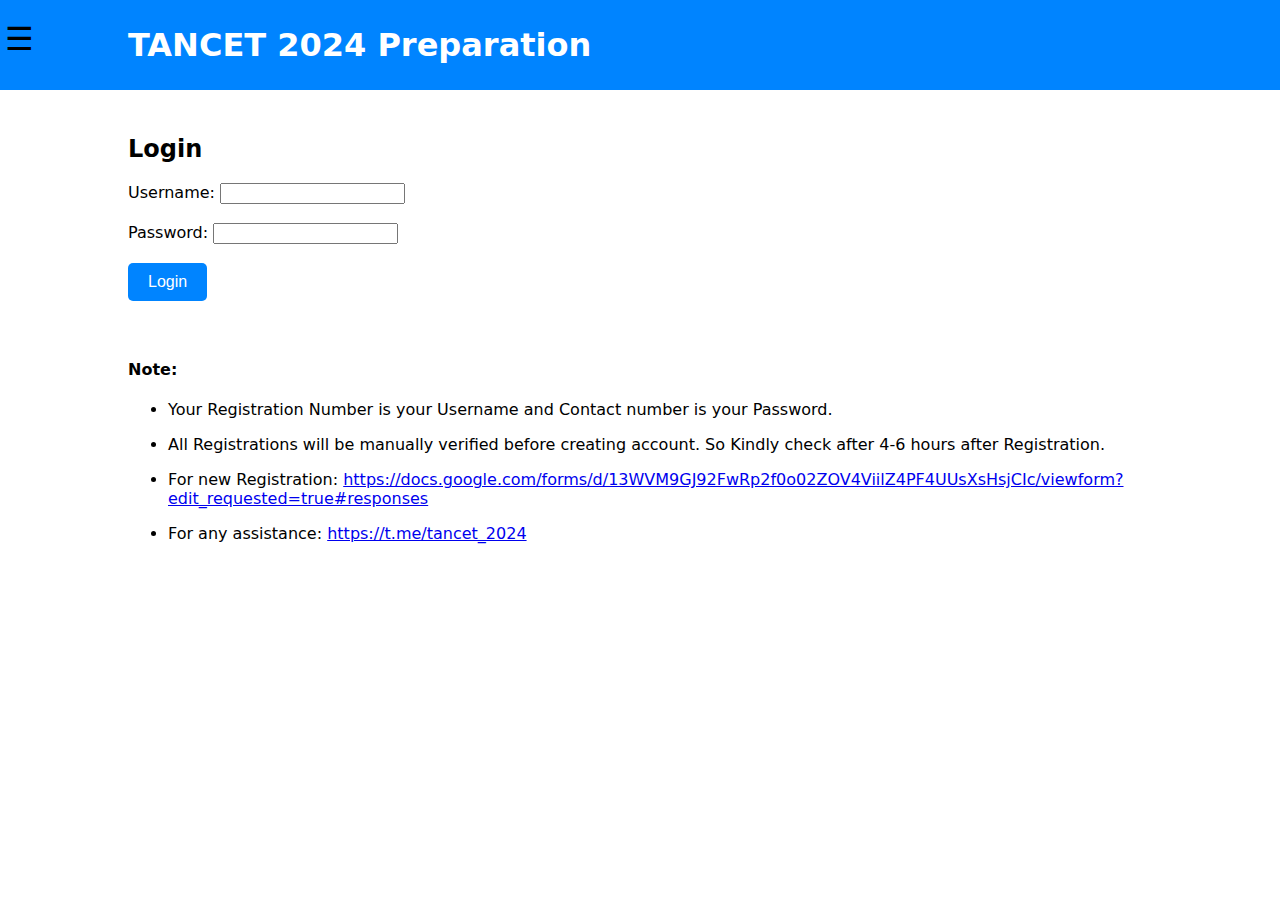
<file: upload.html>
<!DOCTYPE html>
<html lang="en">
  <head>
    <meta charset="UTF-8" />
    <meta name="viewport" content="width=device-width, initial-scale=1.0" />
    <title>Upload Answer Sheet</title>
    <link rel="stylesheet" href="style.css" />
    <style>
      .uploadBtn {
        padding: 10px 20px;
        border: none;
        border-radius: 5px;
        cursor: pointer;
        transition: background-color 0.3s;
        display: block;
        margin-bottom: 10px;
      }

      .uploadBtn.enabled {
        background-color: #32cd32;
        color: #fff;
      }

      .uploadBtn.disabled {
        background-color: #b0ffb0;
        color: #999;
        cursor: not-allowed;
      }

      .uploadBtn.enabled:hover {
        background-color: #228b22;
      }
    </style>
  </head>
  <body>
    <nav>
      <h1 style="cursor: pointer" onclick="window.location.href ='/index.html'">TANCET 2024 Preparation</h1>
      <div id="navMenu">
        <button onclick="window.location.href = '/dashboard.html'">Dashboard</button>
      </div>
      <!-- Initially hidden -->
    </nav>

    <div class="sidebar" id="sidebar" style="left: -100%">
      <ul>
        <button onclick="window.location.href='/'">Home</button>
        <button onclick="window.location.href = '/dashboard.html'">Dashboard</button>
        <button onclick="window.location.href = '/upload.html'">Upload Answer Sheet</button>
        <button class="logoutBtn" onclick="localStorage.removeItem('token'); window.location.reload()">Log out</button>
      </ul>
    </div>

    <div class="hamburger" id="hamburger">&#9776;</div>

    <main>
      <h1>Upload Answer Sheet</h1>

      <!-- MCA upload button -->
      <button id="mcaUploadBtn" class="uploadBtn disabled" style="display: none">Upload Answer Sheet (MCA)</button>
      <br /><br />
      <!-- MBA upload button -->
      <button id="mbaUploadBtn" class="uploadBtn disabled" style="display: none">Upload Answer Sheet (MBA)</button>
    </main>

    <script>
      const hamburger = document.getElementById('hamburger')
      const sidebar = document.getElementById('sidebar')
      hamburger.addEventListener('click', function () {
        sidebar.style.left = sidebar.style.left === '-100%' ? '0' : '-100%'
      })

      const token = localStorage.getItem('token')
      if (!token) {
        // If token is not found, redirect to the login page
        window.location.href = '/login.html'
      }

      // Validate user authentication by sending token to the dashboard endpoint
      fetch('https://tancet-api.vercel.app/dashboard', {
        method: 'GET',
        headers: {
          'Content-Type': 'application/json',
          Authorization: token,
        },
      })
        .then((response) => response.json())
        .then((data) => {
          if (!data.success) {
            // If authentication fails, remove token and redirect to login page
            localStorage.removeItem('token')
            window.location.href = '/login.html'
          } else {
            const courseid = data.courseid
            const name = data.name
            const rno = data.rno

            // Enable the appropriate upload button(s) based on courseid
            if (courseid === 1) {
              displayButton('mcaUploadBtn')
            } else if (courseid === 2) {
              displayButton('mbaUploadBtn')
            } else if (courseid === 3) {
              displayButton('mcaUploadBtn')
              displayButton('mbaUploadBtn')
            }

            // Calculate the delay until 10:00 AM for MCA button and 2:00 PM for MBA button
            const now = new Date()
            const targetTime1 = new Date(now)
            targetTime1.setHours(10, 0, 0, 0)
            const delay1 = targetTime1 - now

            const targetTime2 = new Date(now)
            targetTime2.setHours(14, 0, 0, 0)
            const delay2 = targetTime2 - now

            // Enable MCA button after the calculated delay
            if (courseid === 1 || courseid === 3) {
              setTimeout(() => enableButton('mcaUploadBtn', name, rno), delay1)
            }

            // Enable MBA button after the calculated delay
            if (courseid === 2 || courseid === 3) {
              setTimeout(() => enableButton('mbaUploadBtn', name, rno), delay2)
            }
          }
        })
        .catch((error) => {
          console.error('Error validating user authentication:', error)
          // Redirect to login page in case of an error
          localStorage.removeItem('token')
          window.location.href = '/login.html'
        })

      // Function to enable the button and add onclick event listener
      function enableButton(id, name, rno) {
        console.log(id)
        const button = document.getElementById(id)
        button.classList.remove('disabled')
        button.classList.add('enabled')
        button.disabled = false
        button.addEventListener('click', function () {
          if (id === 'mcaUploadBtn') {
            window.location.href = `https://docs.google.com/forms/d/e/1FAIpQLScQCEq0daPQaodQZPeAk6BlHLlr-8hrZoRYzYdbwbl_MsXsUw/viewform?usp=pp_url&entry.1838262842=${name}&entry.1909320437=${rno}`
          } else if (id === 'mbaUploadBtn') {
            window.location.href = `https://docs.google.com/forms/d/e/1FAIpQLSdZ8bKzUuqBbjc7Drl6luTDayvxSCpV5pkSOv61u70YmnmKDQ/viewform?usp=pp_url&entry.1220634990=${name}&entry.870247093=${rno}`
          }
        })
      }
      function displayButton(id) {
        const button = document.getElementById(id)
        button.style.display = 'block'
      }
    </script>
  </body>
</html>
</file>
<file: style.css>
body {
  margin: 0;
  font-family: system-ui, -apple-system, BlinkMacSystemFont, 'Segoe UI', Roboto, Oxygen, Ubuntu, Cantarell, 'Open Sans', 'Helvetica Neue',
    sans-serif;
  overflow-wrap: break-word;
}
nav {
  background-color: #0084ff;
  color: #fff;
  text-align: center;
  position: fixed;
  height: 10vh;
  width: 80vw;
  top: 0;
  left: 0;
  display: flex;
  align-items: center;
  padding: 0 10vw;
  display: flex;
  justify-content: space-between;
}
nav h1 {
  text-align: center;
  align-self: center;
  margin: 0;
}
.sidebar {
  background-color: #f4f4f4;
  padding: 20px;
  position: fixed;
  top: 0;
  left: -100%; /* Initially hidden */
  width: 250px;
  height: 100%;
  overflow-y: auto;
  z-index: 1000;
  transition: left 0.3s ease-in-out; /* Transition for smooth animation */
}
.sidebar ul {
  list-style-type: none;
  padding: 0;
}
.sidebar ul li {
  margin-bottom: 10px;
}
.sidebar ul li a {
  color: #333;
  text-decoration: none;
}
.hamburger {
  font-size: 2rem;
  position: fixed;
  top: 2.2vh;
  left: 5px;
  cursor: pointer;
  z-index: 1001;
  max-width: 200px;
}

main {
  margin-top: 15vh;
  padding: 0 10vw;
}

iframe {
  width: 94%;
  height: 1400px;
}

button {
  padding: 10px 20px; /* Add padding to the button */
  background-color: #0084ff; /* Set background color */
  color: #fff; /* Set text color */
  border: none; /* Remove border */
  border-radius: 5px; /* Add border radius */
  cursor: pointer; /* Add cursor pointer */
  font-size: 16px; /* Set font size */
}

/* Style the button on hover */
button:hover {
  background-color: #0056b3; /* Change background color on hover */
}

/* Add these styles to your existing style.css file */

/* Button styles */
.loginBtn,
.logoutBtn {
  background-color: #0084ff;
  color: #fff;
  border: none;
  border-radius: 5px;
  padding: 10px 20px;
  cursor: pointer;
  font-size: 16px;
}

.loginBtn:hover,
.logoutBtn:hover {
  background-color: #0056b3;
}

/* Sidebar styles */
.sidebar {
  /* padding-top: 15vh; */
  padding: 15vh 2vw 0vw 5vw;
  margin-top: 10vh;
  position: fixed;
  top: 0;
  width: 200px; /* Adjust width as needed */
  height: 85vh;
  background-color: #caeeff;
  transition: left 0.3s ease;
}

.sidebar ul {
  list-style-type: none;
  padding: 0;
}

.sidebar button {
  display: block;
  width: 100%;
  text-align: left;
  padding: 10px;
  background-color: transparent;
  border: none;
  cursor: pointer;
  border: 1px solid black;
  margin-bottom: 2.5vh;
  border-radius: 5px;
  font-size: 16px;
  color: black;
  font-weight: bold;
}

.sidebar button:hover {
  background-color: #ddd;
}

@media only screen and (max-width: 768px) {
  #navMenu {
    display: none;
  }

  .sidebar{
  padding: 10vh 5vw 0vw 10vw;

  }
}
</file>
